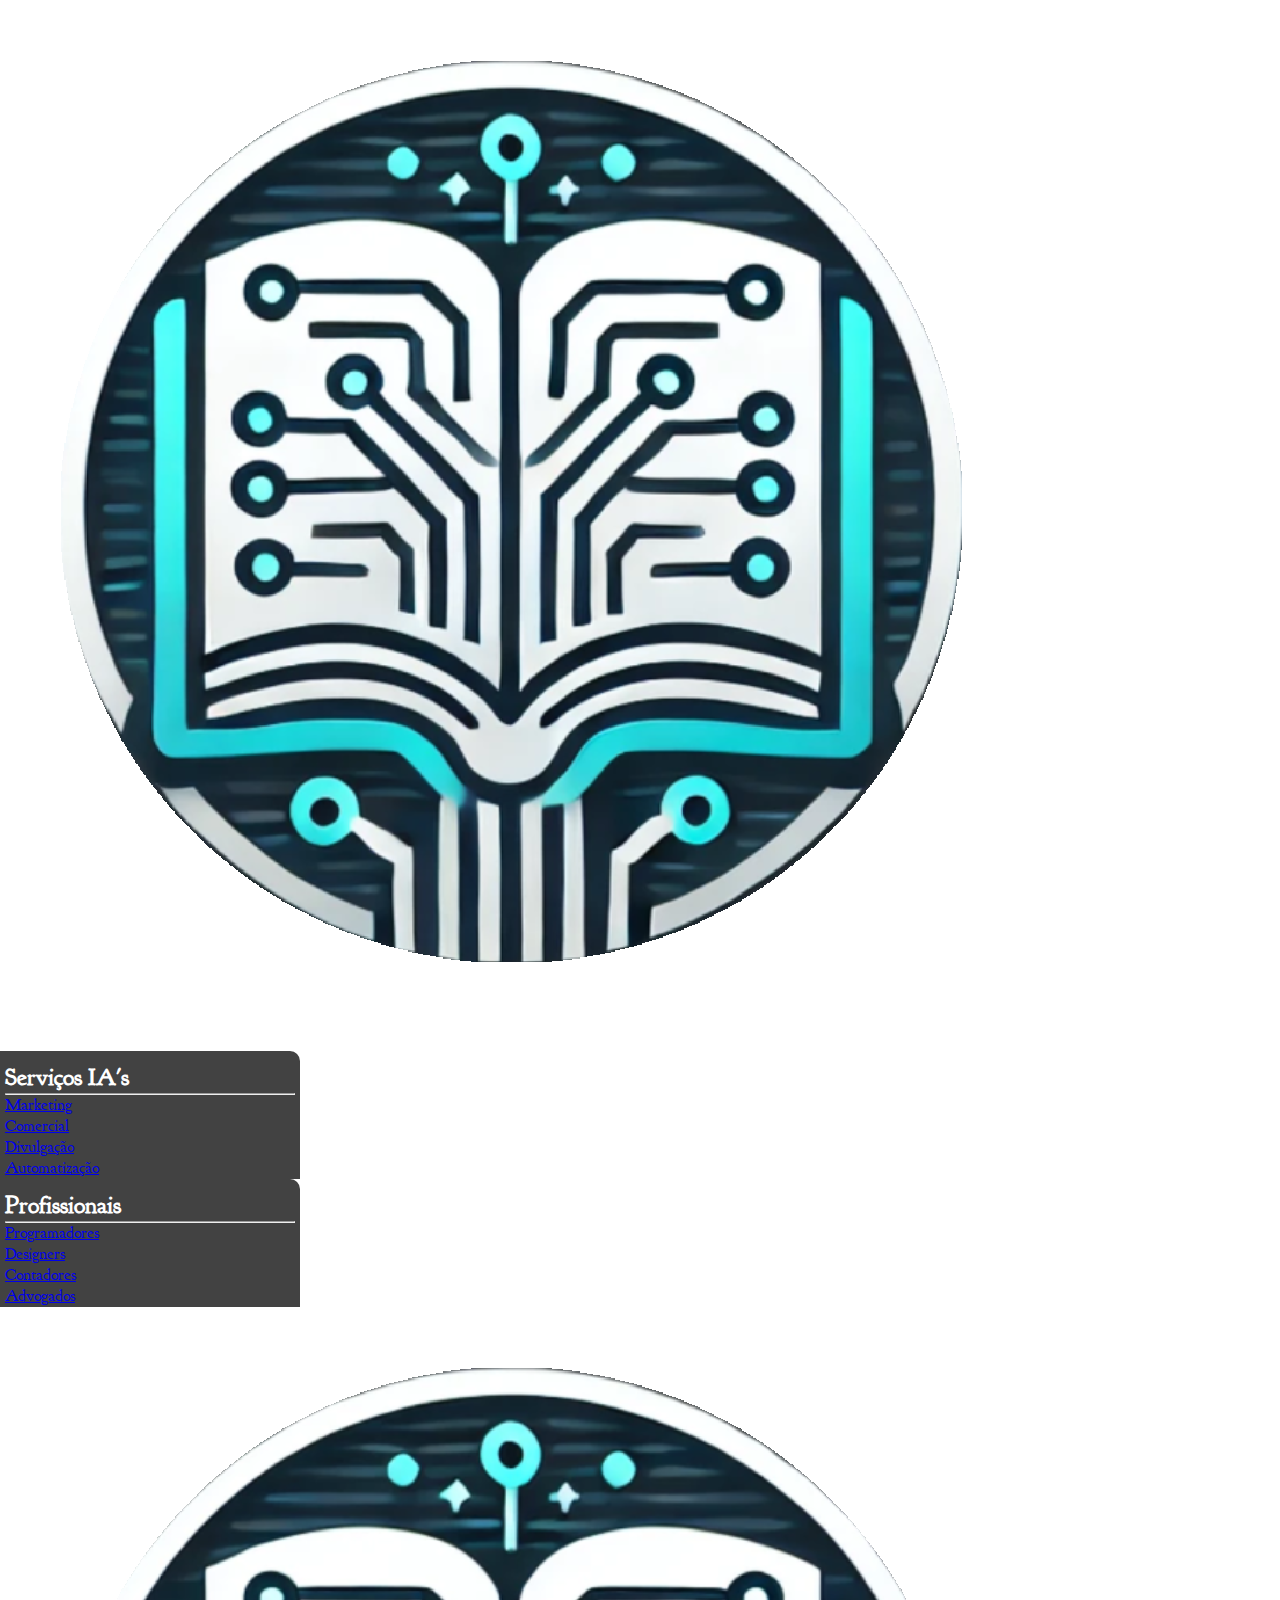
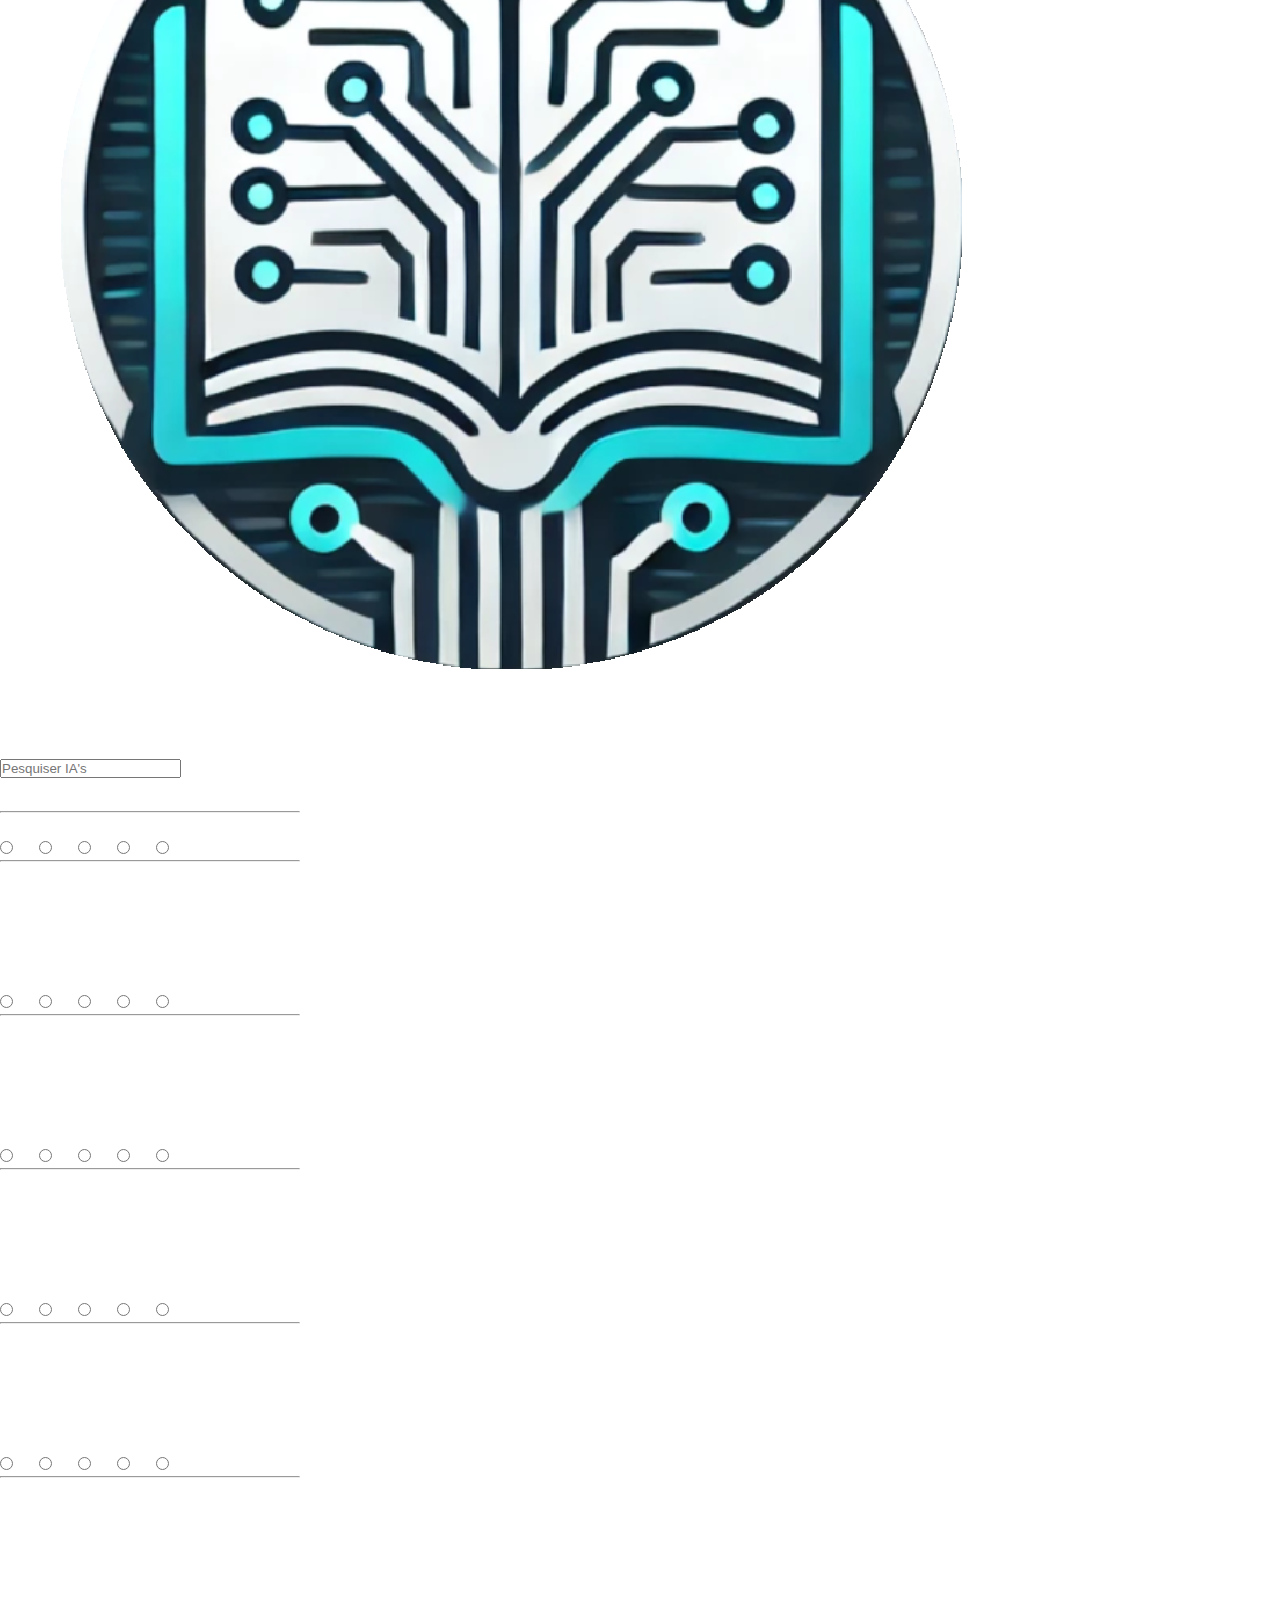
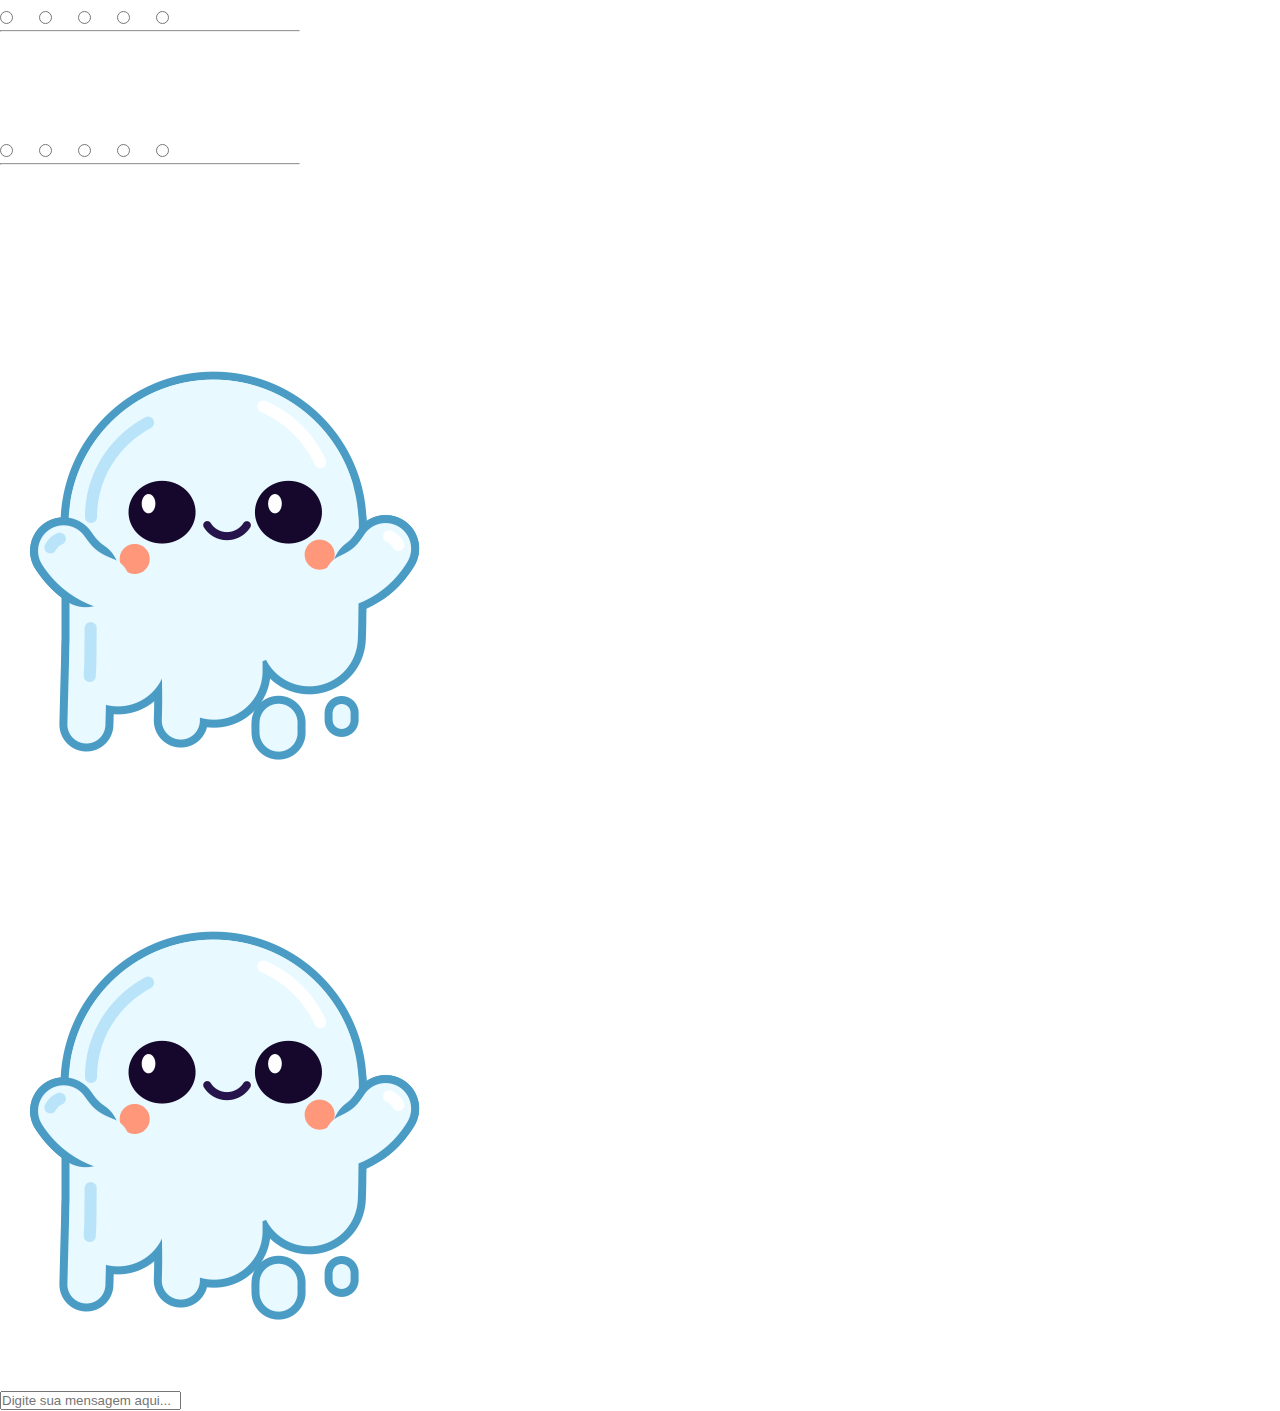
<file: index.html>
<!DOCTYPE html>
<html lang="PT-BR">

<head>
  <meta charset="UTF-8">
  <meta name="viewport" content="width=device-width, initial-scale=1.0">
  <link rel="stylesheet" href="https://cdnjs.cloudflare.com/ajax/libs/font-awesome/6.5.1/css/all.min.css">
  <link rel="shortcut icon" href="icon.png" type="image/x-icon">
  <link rel="stylesheet" href="styles.css">
  <title>book.ia</title>
</head>

<body>
  <section class="container">
    <section class="container-header">
      <section class="container-logo">
        <img src="logo.png" alt="logo da book.ia" class="logo">
        <p>Book.ia</p>
      </section>
    </section>


    <section class="container-bar">
      <article>
        <h2>Serviços IA's</h2>
        <hr>
        <ul>
          <li><a href="#">Marketing</a></li>
          <li><a href="#">Comercial</a></li>
          <li><a href="#">Divulgação</a></li>
          <li><a href="#">Automatização</a></li>
        </ul>
      </article>

      <article>
        <h2>Profissionais</h2>
        <hr>
        <ul>
          <li><a href="#">Programadores</a></li>
          <li><a href="#">Designers</a></li>
          <li><a href="#">Contadores</a></li>
          <li><a href="#">Advogados</a></li>
        </ul>
      </article>
    </section>

    <section class="container-content">
      <section class="logo">
        <img src="logo.png" alt="logo do site">
        <p>Book.ia</p>
      </section>

      <section class="buscar">
        <input type="text" placeholder="Pesquiser IA's">
      </section>

      <section class="container-buscas">
        <section class="section-buscas">
          <h2>Mais recomendados</h2>
          <hr>
        </section>

        <section class="section-container">

          <section class="cards">
            <section class="row1">
              <section class="title-card">
                <h3>ChatGPT</h3>

                <section class="stars">
                  <input type="radio" id="star5" name="rating" value="5">
                  <label for="star5" class="fa-solid fa-star"></label>

                  <input type="radio" id="star4" name="rating" value="4">
                  <label for="star4" class="fa-solid fa-star"></label>

                  <input type="radio" id="star3" name="rating" value="3">
                  <label for="star3" class="fa-solid fa-star"></label>

                  <input type="radio" id="star2" name="rating" value="2">
                  <label for="star2" class="fa-solid fa-star"></label>

                  <input type="radio" id="star1" name="rating" value="1">
                  <label for="star1" class="fa-solid fa-star"></label>
                </section>
              </section>
            </section>
            <hr>
            <section class="row2">
              <h4>Descrição:</h6>
                <p>Uma IA avançada desenvolvida pela OpenAI, projetada para gerar respostas naturais e contextuais em conversas, usada para assistência, criação de conteúdo e muito mais.</p>
            </section>

          </section>

          <section class="cards">
            <section class="row1">
              <section class="title-card">
                <h3>NexusAI</h3>

                <section class="stars">
                  <input type="radio" id="star5" name="rating" value="5">
                  <label for="star5" class="fa-solid fa-star"></label>

                  <input type="radio" id="star4" name="rating" value="4">
                  <label for="star4" class="fa-solid fa-star"></label>

                  <input type="radio" id="star3" name="rating" value="3">
                  <label for="star3" class="fa-solid fa-star"></label>

                  <input type="radio" id="star2" name="rating" value="2">
                  <label for="star2" class="fa-solid fa-star"></label>

                  <input type="radio" id="star1" name="rating" value="1">
                  <label for="star1" class="fa-solid fa-star"></label>
                </section>
              </section>
            </section>
            <hr>
            <section class="row2">
              <h4>Descrição:</h6>
                <p>Uma inteligência avançada projetada para conectar e otimizar dados em tempo real, oferecendo insights preditivos e decisões inteligentes para empresas modernas.</p>
            </section>

          </section>

          <section class="cards">
            <section class="row1">
              <section class="title-card">
                <h3>OrionIQ</h3>

                <section class="stars">
                  <input type="radio" id="star5" name="rating" value="5">
                  <label for="star5" class="fa-solid fa-star"></label>

                  <input type="radio" id="star4" name="rating" value="4">
                  <label for="star4" class="fa-solid fa-star"></label>

                  <input type="radio" id="star3" name="rating" value="3">
                  <label for="star3" class="fa-solid fa-star"></label>

                  <input type="radio" id="star2" name="rating" value="2">
                  <label for="star2" class="fa-solid fa-star"></label>

                  <input type="radio" id="star1" name="rating" value="1">
                  <label for="star1" class="fa-solid fa-star"></label>
                </section>
              </section>
            </section>
            <hr>
            <section class="row2">
              <h4>Descrição:</h6>
                <p>Uma IA poderosa que combina aprendizado profundo e processamento de linguagem natural para criar experiências de conversa hiper-realistas e personalizadas.</p>
            </section>

          </section>

          <section class="cards">
            <section class="row1">
              <section class="title-card">
                <h3>SynapseX</h3>

                <section class="stars">
                  <input type="radio" id="star5" name="rating" value="5">
                  <label for="star5" class="fa-solid fa-star"></label>

                  <input type="radio" id="star4" name="rating" value="4">
                  <label for="star4" class="fa-solid fa-star"></label>

                  <input type="radio" id="star3" name="rating" value="3">
                  <label for="star3" class="fa-solid fa-star"></label>

                  <input type="radio" id="star2" name="rating" value="2">
                  <label for="star2" class="fa-solid fa-star"></label>

                  <input type="radio" id="star1" name="rating" value="1">
                  <label for="star1" class="fa-solid fa-star"></label>
                </section>
              </section>
            </section>
            <hr>
            <section class="row2">
              <h4>Descrição:</h6>
                <p>Uma plataforma de IA que simula redes neurais humanas para prever padrões de comportamento e automatizar processos complexos com precisão.</p>
            </section>

          </section>

          <section class="cards">
            <section class="row1">
              <section class="title-card">
                <h3>HelixMind</h3>

                <section class="stars">
                  <input type="radio" id="star5" name="rating" value="5">
                  <label for="star5" class="fa-solid fa-star"></label>

                  <input type="radio" id="star4" name="rating" value="4">
                  <label for="star4" class="fa-solid fa-star"></label>

                  <input type="radio" id="star3" name="rating" value="3">
                  <label for="star3" class="fa-solid fa-star"></label>

                  <input type="radio" id="star2" name="rating" value="2">
                  <label for="star2" class="fa-solid fa-star"></label>

                  <input type="radio" id="star1" name="rating" value="1">
                  <label for="star1" class="fa-solid fa-star"></label>
                </section>
              </section>
            </section>
            <hr>
            <section class="row2">
              <h4>Descrição:</h6>
                <p>Uma IA adaptativa que aprende com cada interação para fornecer soluções sob medida, desde atendimento ao cliente até automação industrial.</p>
            </section>

          </section>

          <section class="cards">
            <section class="row1">
              <section class="title-card">
                <h3>Cerebra</h3>

                <section class="stars">
                  <input type="radio" id="star5" name="rating" value="5">
                  <label for="star5" class="fa-solid fa-star"></label>

                  <input type="radio" id="star4" name="rating" value="4">
                  <label for="star4" class="fa-solid fa-star"></label>

                  <input type="radio" id="star3" name="rating" value="3">
                  <label for="star3" class="fa-solid fa-star"></label>

                  <input type="radio" id="star2" name="rating" value="2">
                  <label for="star2" class="fa-solid fa-star"></label>

                  <input type="radio" id="star1" name="rating" value="1">
                  <label for="star1" class="fa-solid fa-star"></label>
                </section>
              </section>
            </section>
            <hr>
            <section class="row2">
              <h4>Descrição:</h6>
                <p>Uma IA com foco em análise de dados e tomada de decisões estratégicas, ideal para negócios que precisam de insights rápidos e precisos.</p>
            </section>

          </section>

          <section class="cards">
            <section class="row1">
              <section class="title-card">
                <h3>CAxion</h3>

                <section class="stars">
                  <input type="radio" id="star5" name="rating" value="5">
                  <label for="star5" class="fa-solid fa-star"></label>

                  <input type="radio" id="star4" name="rating" value="4">
                  <label for="star4" class="fa-solid fa-star"></label>

                  <input type="radio" id="star3" name="rating" value="3">
                  <label for="star3" class="fa-solid fa-star"></label>

                  <input type="radio" id="star2" name="rating" value="2">
                  <label for="star2" class="fa-solid fa-star"></label>

                  <input type="radio" id="star1" name="rating" value="1">
                  <label for="star1" class="fa-solid fa-star"></label>
                </section>
              </section>
            </section>
            <hr>
            <section class="row2">
              <h4>Descrição:</h6>
                <p>Uma IA com foco em automação empresarial, que aprende continuamente para otimizar operações e melhorar a eficiência em ambientes corporativos.</p>
            </section>

          </section>

        </section>





      </section>

    </section>

    <section class="container-suport">

      <section class="suport-icon" id="suport-icon">
        <img src="fantasma.gif" alt="">
      </section>

      <section class="suport-chat" id="suport-chat">

        <section class="text-chat">
          <P>Suporte</P>
          <i class="fa-solid fa-xmark"></i>
        </section>

        <section class="icon-chat">
          <img src="fantasma.gif" alt="">
          <p>Ghost OwO</p>
        </section>

        <section class="chat-suport">
          <section class="chat-user">
            <section class="message">
              <p>Meowwwwwwwwwwww</p>
            </section>
          </section>

          <section class="chat-text">
            <input type="text" placeholder="Digite sua mensagem aqui...">
          </section>

        </section>
      </section>

    </section>

    <script>
      // Espera o HTML carregar
      document.addEventListener('DOMContentLoaded', function() {

        // Pegando os elementos
        const suportIcon = document.getElementById('suport-icon');
        const suportChat = document.getElementById('suport-chat');
        const closeChat = suportChat.querySelector('i'); // pega o <i> dentro do chat

        // Quando clicar no ícone de suporte
        suportIcon.addEventListener('click', function() {
          suportIcon.style.display = 'none'; // Esconde o ícone
          suportChat.style.display = 'flex'; // Mostra o chat
        });

        // Quando clicar no botão <i> para fechar o chat
        closeChat.addEventListener('click', function() {
          suportChat.style.display = 'none'; // Esconde o chat
          suportIcon.style.display = 'flex'; // Mostra o ícone de suporte novamente
        });

      });
    </script>

</body>

</html>
</file>
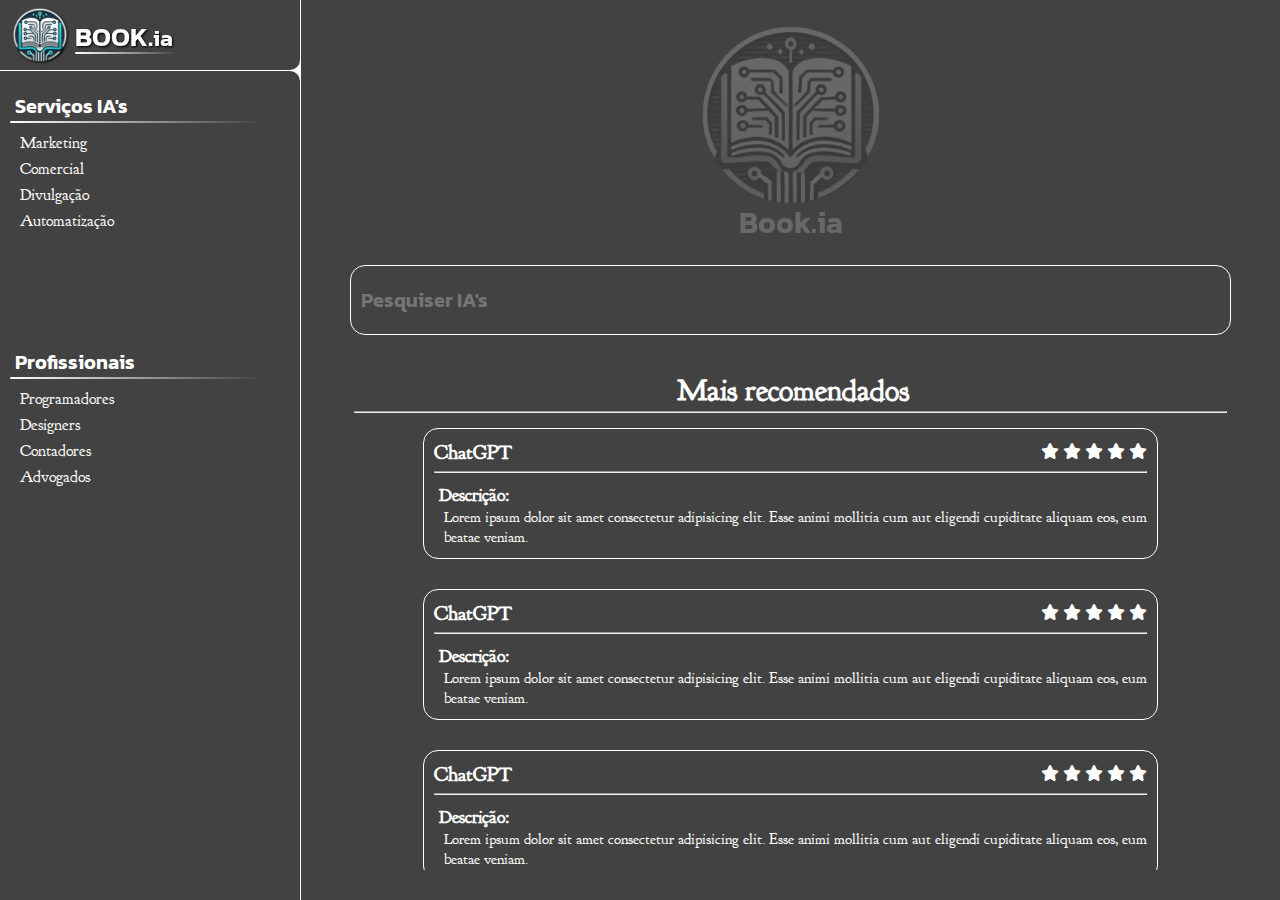
<file: homePage.html>
<!DOCTYPE html>
<html lang="PT-BR">

<head>
  <meta charset="UTF-8">
  <meta name="viewport" content="width=device-width, initial-scale=1.0">
  <link rel="stylesheet" href="https://cdnjs.cloudflare.com/ajax/libs/font-awesome/6.5.1/css/all.min.css">
  <link rel="shortcut icon" href="icon.png" type="image/x-icon">
  <link rel="stylesheet" href="styles.css">
  <title>BOOK.ia</title>
</head>

<body>
  <header>
    <section class="logo">
      <img src="logo.png" alt="logo do site">
      <section>
        <p>BOOK.<small>ia</small></p>
        <hr>
      </section>
    </section>

  </header>

  <article>

    <article>
      <h2>Serviços IA's</h2>
      <hr>
      <ul>
        <li><a href="#">Marketing</a></li>
        <li><a href="#">Comercial</a></li>
        <li><a href="#">Divulgação</a></li>
        <li><a href="#">Automatização</a></li>
      </ul>
    </article>

    <article>
      <h2>Profissionais</h2>
      <hr>
      <ul>
        <li><a href="#">Programadores</a></li>
        <li><a href="#">Designers</a></li>
        <li><a href="#">Contadores</a></li>
        <li><a href="#">Advogados</a></li>
      </ul>
    </article>

  </article>

  <main>
    <section class="logo">
      <img src="logo.png" alt="logo do site">
      <p>Book.ia</p>
    </section>

    <section class="procura">
      <form>
        <input type="text" placeholder="Pesquiser IA's">
      </form>
    </section>

    <section class="recomendados">
      <h2>Mais recomendados</h2>
      <hr>

      <section class="container">
        <section class="cards">
          <section class="row1">
            <h3>ChatGPT</h3>
            <section>
              <i class="fa-solid fa-star"></i>
              <i class="fa-solid fa-star"></i>
              <i class="fa-solid fa-star"></i>
              <i class="fa-solid fa-star"></i>
              <i class="fa-solid fa-star"></i>
            </section>
          </section>
          <hr>
          <span>
            Descrição:
            <p>Lorem ipsum dolor sit amet consectetur adipisicing elit. Esse animi mollitia cum aut eligendi cupiditate
              aliquam eos, eum beatae veniam.</p>
          </span>
        </section>

        <section class="cards">
          <section class="row1">
            <h3>ChatGPT</h3>
            <section>
              <i class="fa-solid fa-star"></i>
              <i class="fa-solid fa-star"></i>
              <i class="fa-solid fa-star"></i>
              <i class="fa-solid fa-star"></i>
              <i class="fa-solid fa-star"></i>
            </section>
          </section>
          <hr>
          <span>
            Descrição:
            <p>Lorem ipsum dolor sit amet consectetur adipisicing elit. Esse animi mollitia cum aut eligendi cupiditate
              aliquam eos, eum beatae veniam.</p>
          </span>
        </section>

        <section class="cards">
          <section class="row1">
            <h3>ChatGPT</h3>
            <section>
              <i class="fa-solid fa-star"></i>
              <i class="fa-solid fa-star"></i>
              <i class="fa-solid fa-star"></i>
              <i class="fa-solid fa-star"></i>
              <i class="fa-solid fa-star"></i>
            </section>
          </section>
          <hr>
          <span>
            Descrição:
            <p>Lorem ipsum dolor sit amet consectetur adipisicing elit. Esse animi mollitia cum aut eligendi cupiditate
              aliquam eos, eum beatae veniam.</p>
          </span>
        </section>

        <section class="cards">
          <section class="row1">
            <h3>ChatGPT</h3>
            <section>
              <i class="fa-solid fa-star"></i>
              <i class="fa-solid fa-star"></i>
              <i class="fa-solid fa-star"></i>
              <i class="fa-solid fa-star"></i>
              <i class="fa-solid fa-star"></i>
            </section>
          </section>
          <hr>
          <span>
            Descrição:
            <p>Lorem ipsum dolor sit amet consectetur adipisicing elit. Esse animi mollitia cum aut eligendi cupiditate
              aliquam eos, eum beatae veniam.</p>
          </span>
        </section>

        <section class="cards">
          <section class="row1">
            <h3>ChatGPT</h3>
            <section>
              <i class="fa-solid fa-star"></i>
              <i class="fa-solid fa-star"></i>
              <i class="fa-solid fa-star"></i>
              <i class="fa-solid fa-star"></i>
              <i class="fa-solid fa-star"></i>
            </section>
          </section>
          <hr>
          <span>
            Descrição:
            <p>Lorem ipsum dolor sit amet consectetur adipisicing elit. Esse animi mollitia cum aut eligendi cupiditate
              aliquam eos, eum beatae veniam.</p>
          </span>
        </section>

        <section class="cards">
          <section class="row1">
            <h3>ChatGPT</h3>
            <section>
              <i class="fa-solid fa-star"></i>
              <i class="fa-solid fa-star"></i>
              <i class="fa-solid fa-star"></i>
              <i class="fa-solid fa-star"></i>
              <i class="fa-solid fa-star"></i>
            </section>
          </section>
          <hr>
          <span>
            Descrição:
            <p>Lorem ipsum dolor sit amet consectetur adipisicing elit. Esse animi mollitia cum aut eligendi cupiditate
              aliquam eos, eum beatae veniam.</p>
          </span>
        </section>
      </section>


    </section>
  </main>

</body>

</html>
</file>
<file: styles.css>
@import url('https://fonts.googleapis.com/css2?family=Goudy+Bookletter+1911&display=swap');
@import url('https://fonts.googleapis.com/css2?family=Kanit:ital,wght@0,100;0,200;0,300;0,400;0,500;0,600;0,700;0,800;0,900;1,100;1,200;1,300;1,400;1,500;1,600;1,700;1,800;1,900&display=swap');

* {
  padding: 0;
  margin: 0;
  box-sizing: border-box;
}

body {
  font-family: "Goudy Bookletter 1911", serif;
  display: grid;
  height: 100vh;
  background-color: rgb(255, 255, 255);
  color: #fff;

  grid-template-columns: 300px auto;
  grid-template-rows: 71px auto auto;
  grid-template-areas:
    "header main"
    "article main"
    "article main";
}

header {
  grid-area: header;

  display: flex;
  align-items: center;
  justify-content: space-between;
  background-color: #424242;
  width: 100%;
  height: 70px;

  border-radius: 0px 0px 10px 0px;

  & .logo {
    display: flex;
    align-items: center;
    justify-content: center;
    margin: 0px 0px 0px 10px;

    & img {
      width: 60px;
      filter: drop-shadow(1px 1px 1px #000);
    }

    & p {
      font-family: "Kanit", sans-serif;
      font-size: 27px;
      font-weight: 600;
      margin: 0px 0px 0px 5px;
      color: #ffffff;
      filter: drop-shadow(1px 1px 1px #000);
    }

    & small {
      font-size: 23px;
    }

    & hr {
      width: 100%;
      height: 2px;
      background: linear-gradient(to right, #fff, transparent);
      margin-left: 5px;
      margin-top: -5px;
      border: none;
      border-radius: 25px;
    }
  }
}

article {
  grid-area: article;
  background-color: #424242;
  width: 100%;
  height: auto;
  padding: 10px 5px 0px 5px;
  border-radius: 0px 10px 0px 0px;

  & article {
    margin-bottom: 10px;
    height: 30%;

    & h2 {
      font-family: "Kanit", sans-serif;
      font-size: 20px;
      font-weight: 600;
      margin: 0px 0px 0px 5px;
      color: #ffffff;
    }

    & hr {
      width: 90%;
      height: 2px;
      background: linear-gradient(to right, #fff, transparent);
      border: none;
      border-radius: 25px;
    }

    & ul {
      list-style-type: none;
      margin: 10px 0px 0px 5px;


      & li {
        margin-top: 5px;
        transition: 0.03s ease-in-out;

        & a {
          margin: 0px 0px 0px 5px;
          text-decoration: none;
          color: #fff;
          font-weight: 200;
          transition: 0.03s ease-in-out;
        }
      }

      & li:hover,
      a:hover {
        color: #000;
        width: 90%;
        background: linear-gradient(to right, #fff, transparent);
        transform: scale(1.03);
        transition: 0.03s ease-in-out;
      }
    }

  }
}

main {
  grid-area: main;

  display: grid;
  height: 100vh;

  grid-template-columns: auto auto auto;
  grid-template-rows: 260px 80px auto;
  grid-template-areas:
    "logo logo logo"
    "procura procura procura"
    "recomendados recomendados recomendados";

  background-color: #424242;
  margin: 0px 0px 0px 1px;

  & .logo {
    grid-area: logo;
    width: 100%;
    height: 100%;
    display: flex;
    align-items: center;
    justify-content: center;
    flex-direction: column;

    & img {
      width: 200px;
      opacity: 0.2;
      filter: saturate(0.0);
      height: auto;
    }

    & p {
      font-family: "Kanit", sans-serif;
      font-size: 30px;
      font-weight: 600;
      opacity: 0.2;
      margin-top: -15px;
      color: #ffffff;
    }
  }

  & .procura {
    grid-area: procura;
    width: 100%;
    height: 100%;

    display: flex;
    align-items: center;
    justify-content: center;

    & form {
      height: 70px;
      width: 90%;
      display: flex;
      align-items: center;
      justify-content: center;

      & input {
        width: 100%;
        height: 100%;
        background-color: transparent;
        border: 1px solid #fff;
        border-radius: 15px;
        padding: 0px 0px 0px 10px;
        font-family: "Kanit", sans-serif;
        font-size: 20px;
        font-weight: 600;
      }

      & input:focus {
        outline: none;
        color: #fff;
        font-weight: 200;
      }

    }
  }

  & .recomendados {
    grid-area: recomendados;
    display: flex;
    flex-direction: column;
    align-items: center;
    padding: 30px;
    width: 100%;
    overflow: hidden;

    & h2 {
      font-size: 30px;
      font-weight: 600;
      margin: 0px 0px 0px 5px;
      color: #ffffff;
    }

    & hr {
      width: 95%;
    }

    & .container {
      display: flex;
      flex-direction: column;
      align-items: center;
      width: 100%;
      overflow-y: scroll;

      & .cards {
        display: flex;
        flex-direction: column;
        border-radius: 15px;
        background-color: #424242;
        width: 80%;
        border: 1px solid #fff;
        padding: 10px;
        margin: 15px 0px 15px 0px;

        & .row1 {
          display: flex;
          align-items: center;
          justify-content: space-between;
          margin-bottom: 5px;

          & h3 {
            font-size: 20px;
            font-weight: 600;
            color: #ffffff;
          }
        }

        & hr {
          width: 100%;
        }

        & span {
          display: flex;
          flex-direction: column;
          margin: 10px 0px 0px 5px;
          font-size: 18px;
          font-weight: 600;

          & p {
            margin: 0px 0px 0px 5px;
            color: #ffffff;
            font-weight: 200;
            font-size: 15px;
          }
        }
      }
    }
  }

}

::-webkit-scrollbar {
  width: 7px;
}

::-webkit-scrollbar-track {
  background: transparent;
  border-radius: 10px;
}

::-webkit-scrollbar-thumb {
  background: #fff;
  border-radius: 10px;
}

::-webkit-scrollbar-thumb:hover {
  background: #000;
}
</file>
